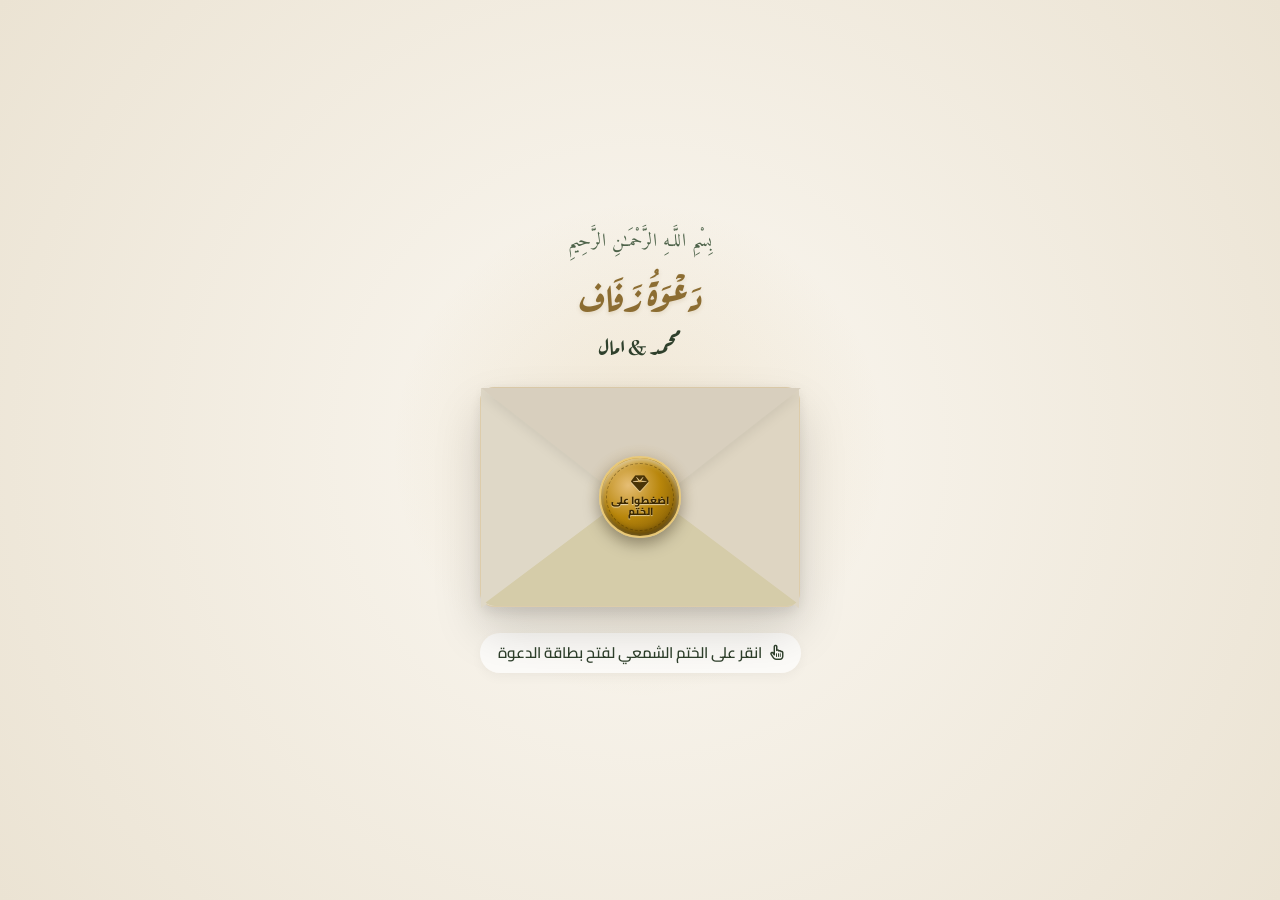
<file: index.html>
<!DOCTYPE html>
<html lang="ar" dir="rtl">
<head>
    <meta charset="UTF-8">
    <meta name="viewport" content="width=device-width, initial-scale=1.0, maximum-scale=1.0, user-scalable=no">
    <title>دعوة زفاف محمد & امال | 18 نوفمبر</title>
    
    <!-- Meta Tags for Social Sharing & WhatsApp Previews -->
    <meta name="title" content="دعوة زفاف محمد & امال 💍">
    <meta name="description" content="بفضل من الله ورعايته يسرنا دعوتكم لمشاركتنا فرحتنا في عقد قراننا وزفافنا يوم الأربعاء 18 نوفمبر بقاعات لامور (قاعة رويال) - حضوركم يسعدنا">
    
    <!-- Open Graph / WhatsApp / Facebook -->
    <meta property="og:site_name" content="دعوة زفاف محمد & امال">
    <meta property="og:type" content="website">
    <meta property="og:url" content="https://abdelrahman-amr1.github.io/MOHAMED-AMAL/">
    <meta property="og:title" content="دعوة زفاف محمد & امال 💍">
    <meta property="og:description" content="بفضل من الله ورعايته يسرنا دعوتكم لمشاركتنا فرحتنا في عقد قراننا وزفافنا يوم الأربعاء 18 نوفمبر بقاعات لامور (قاعة رويال) - حضوركم يسعدنا">
    <meta property="og:image" content="https://abdelrahman-amr1.github.io/MOHAMED-AMAL/preview.jpg">
    <meta property="og:image:secure_url" content="https://abdelrahman-amr1.github.io/MOHAMED-AMAL/preview.jpg">
    <meta property="og:image:type" content="image/jpeg">
    <meta property="og:image:width" content="1080">
    <meta property="og:image:height" content="1527">

    <!-- Twitter Card -->
    <meta name="twitter:card" content="summary_large_image">
    <meta name="twitter:url" content="https://abdelrahman-amr1.github.io/MOHAMED-AMAL/">
    <meta name="twitter:title" content="دعوة زفاف محمد & امال 💍">
    <meta name="twitter:description" content="بفضل من الله ورعايته يسرنا دعوتكم لمشاركتنا فرحتنا في عقد قراننا وزفافنا يوم الأربعاء 18 نوفمبر بقاعات لامور (قاعة رويال)">
    <meta name="twitter:image" content="https://abdelrahman-amr1.github.io/MOHAMED-AMAL/preview.jpg">

    <!-- Google Fonts -->
    <link rel="preconnect" href="https://fonts.googleapis.com">
    <link rel="preconnect" href="https://fonts.gstatic.com" crossorigin>
    <link href="https://fonts.googleapis.com/css2?family=Amiri:ital,wght@0,400;0,700;1,400&family=Aref+Ruqaa:wght@400;700&family=Cairo:wght@300;400;600;700;800&family=Playfair+Display:ital,wght@0,600;1,600&family=Reem+Kufi:wght@500;700&display=swap" rel="stylesheet">
    
    <!-- FontAwesome for Icons -->
    <link rel="stylesheet" href="https://cdnjs.cloudflare.com/ajax/libs/font-awesome/6.5.1/css/all.min.css">
    
    <!-- Main Stylesheet -->
    <link rel="stylesheet" href="style.css">
</head>
<body>

    <!-- Background Music Audio Element -->
    <audio id="bg-music" loop preload="auto">
        <source src="t.mp3" type="audio/mpeg">
    </audio>

    <!-- Canvas for Floating Flower Petals / Gold Particles -->
    <canvas id="particles-canvas"></canvas>

    <!-- ======================================================= -->
    <!-- SCREEN 1: Wax Seal Envelope Opening Screen (غلاف الظرف) -->
    <!-- ======================================================= -->
    <div id="envelope-screen" class="envelope-screen">
        <div class="envelope-ambient-glow"></div>
        
        <div class="envelope-wrapper">
            <!-- Envelope Header Info -->
            <div class="envelope-header-text">
                <span class="basmala">بِسْمِ اللَّـهِ الرَّحْمَـٰنِ الرَّحِيمِ</span>
                <h1 class="invitation-main-title">دَعْوَةُ زَفَاف</h1>
                <p class="envelope-subtitle">محمد & امال</p>
            </div>

            <!-- Realistic 3D Envelope Container -->
            <div class="envelope-3d" id="envelope-box">
                <!-- Envelope Flap Top -->
                <div class="envelope-flap top-flap"></div>
                <!-- Envelope Flap Left & Right -->
                <div class="envelope-flap left-flap"></div>
                <div class="envelope-flap right-flap"></div>
                <div class="envelope-flap bottom-flap"></div>
                
                <!-- Inner Letter Peeking Out -->
                <div class="envelope-inner-card">
                    <div class="mini-card-names">محمد & امال</div>
                </div>

                <!-- 3D Wax Seal Button -->
                <button id="wax-seal-btn" class="wax-seal-btn" aria-label="افتح الدعوة">
                    <div class="seal-glow-ring"></div>
                    <div class="seal-inner">
                        <i class="fa-solid fa-gem seal-icon"></i>
                        <span class="seal-stamp-text">اضغطوا على الختم</span>
                        <div class="seal-border-ring"></div>
                    </div>
                </button>
            </div>

            <!-- Prompt Text -->
            <p class="tap-hint">
                <i class="fa-regular fa-hand-pointer pulse-icon"></i>
                انقر على الختم الشمعي لفتح بطاقة الدعوة
            </p>
        </div>
    </div>

    <!-- ======================================================= -->
    <!-- SCREEN 2: Main Invitation Card Page (صفحة الدعوة الكاملة) -->
    <!-- ======================================================= -->
    <main id="main-invitation" class="main-invitation hidden">

        <!-- Floating Music Control Button -->
        <button id="music-toggle" class="music-toggle-btn" aria-label="التحكم في الصوت">
            <i class="fa-solid fa-compact-disc disc-spinning"></i>
            <div class="sound-wave-bars">
                <span></span><span></span><span></span><span></span>
            </div>
        </button>

        <!-- App Mobile Frame Container -->
        <div class="mobile-app-container">

            <!-- SECTION 1: Top Hero Banner with Names & Calligraphy -->
            <section class="section-card hero-card" id="home-section">
                <!-- Watercolor Floral Frame Background -->
                <div class="floral-frame-overlay">
                    <svg class="polygon-svg" viewBox="0 0 500 700" preserveAspectRatio="none">
                        <polygon points="250,15 480,180 480,520 250,685 20,520 20,180" class="poly-outer" />
                        <polygon points="250,30 465,190 465,510 250,670 35,510 35,190" class="poly-inner" />
                    </svg>
                </div>

                <div class="hero-content">
                    <div class="dua-header">
                        <span class="dua-text">بَارَكَ اللَّهُ لَكُمَا وَبَارَكَ عَلَيْكُمَا وَجَمَعَ بَيْنَكُمَا فِي خَيْرٍ</span>
                    </div>

                    <p class="invite-pre-text">بفضل من الله ورعايته يسرنا دعوتكم لمشاركتنا فرحتنا في عقد قراننا وزفافنا</p>

                    <!-- Couple Names with Calligraphy Style -->
                    <div class="couple-names-wrap">
                        <h1 class="groom-name">محمد</h1>
                        <span class="names-connector">&</span>
                        <h1 class="bride-name">امال</h1>
                    </div>

                    <div class="floral-divider">
                        <span class="divider-line"></span>
                        <i class="fa-solid fa-leaf gold-leaf"></i>
                        <span class="divider-line"></span>
                    </div>

                    <!-- Date & Venue Highlight -->
                    <div class="hero-event-summary">
                        <div class="summary-pill">
                            <i class="fa-regular fa-calendar-check"></i>
                            <span>الأربعاء ١٨ نوفمبر</span>
                        </div>
                        <div class="summary-pill">
                            <i class="fa-regular fa-clock"></i>
                            <span>الساعة ٧:٠٠ مساءً</span>
                        </div>
                        <div class="summary-pill">
                            <i class="fa-solid fa-location-dot"></i>
                            <span>قاعات لامور (قاعة رويال)</span>
                        </div>
                    </div>
                </div>
            </section>

            <!-- SECTION 2: Welcoming Message & Quranic Ayah -->
            <section class="section-card quran-card">
                <div class="card-inner-box">
                    <div class="quran-symbol">
                        <i class="fa-solid fa-hands-praying"></i>
                    </div>
                    <p class="quran-ayah">
                        « وَمِنْ آيَاتِهِ أَنْ خَلَقَ لَكُم مِّنْ أَنفُسِكُمْ أَزْوَاجًا لِّتَسْكُنُوا إِلَيْهَا وَجَعَلَ بَيْنَكُم مَّوَدَّةً وَرَحْمَةً ۚ إِنَّ فِي ذَٰلِكَ لَآيَاتٍ لِّقَوْمٍ يَتَفَكَّرُونَ »
                    </p>
                    <div class="heart-separator">
                        <span class="line"></span>
                        <i class="fa-solid fa-heart"></i>
                        <span class="line"></span>
                    </div>
                    <p class="welcome-personal-text">
                        لأنكم من أغلى الناس على قلوبنا، يسعدنا أن تشاركونا أجمل يوم في حياتنا، نتمنى من أعماق قلوبنا أن تشرفونا بحضوركم لتكتمل فرحتنا بوجودكم بيننا. 🤍
                    </p>
                </div>
            </section>

            <!-- SECTION 3: Calendar & Save The Date -->
            <section class="section-card calendar-card" id="date-section">
                <h3 class="card-title">
                    <i class="fa-regular fa-calendar-days"></i>
                    موعد الحفل
                </h3>

                <div class="calendar-sheet">
                    <div class="cal-header">
                        <span class="cal-day-name">الأربعاء</span>
                        <span class="cal-month-year">نوفمبر ٢٠٢٦</span>
                    </div>
                    <div class="cal-body">
                        <span class="cal-big-day">18</span>
                        <span class="cal-time-tag">
                            <i class="fa-regular fa-clock"></i>
                            الساعة 07:00 مساءً
                        </span>
                    </div>
                </div>

                <!-- Save to Calendar Button -->
                <div class="save-date-actions">
                    <button id="add-to-calendar-btn" class="btn-gold-action">
                        <i class="fa-solid fa-calendar-plus"></i>
                        <span>حفظ التاريخ في تقويمك</span>
                    </button>
                </div>
            </section>

            <!-- SECTION 4: Live Countdown Timer -->
            <section class="section-card countdown-card">
                <h3 class="card-title">
                    <i class="fa-solid fa-hourglass-half"></i>
                    العد التنازلي للزفاف
                </h3>
                <p class="countdown-sub">بانتظار أحلى اللحظات معكم</p>

                <div id="countdown-timer" class="countdown-grid">
                    <div class="time-box">
                        <span class="time-num" id="days">00</span>
                        <span class="time-lbl">أيام</span>
                    </div>
                    <div class="time-box">
                        <span class="time-num" id="hours">00</span>
                        <span class="time-lbl">ساعات</span>
                    </div>
                    <div class="time-box">
                        <span class="time-num" id="minutes">00</span>
                        <span class="time-lbl">دقائق</span>
                    </div>
                    <div class="time-box">
                        <span class="time-num" id="seconds">00</span>
                        <span class="time-lbl">ثواني</span>
                    </div>
                </div>
            </section>

            <!-- SECTION 5: Program / Timeline (تفاصيل الاحتفال) -->
            <section class="section-card timeline-card" id="program-section">
                <h3 class="card-title">
                    <i class="fa-solid fa-sparkles"></i>
                    برنامج الحفل
                </h3>
                <p class="timeline-sub">تفاصيل أوقات الاحتفال السعيد</p>

                <div class="timeline-container">
                    <div class="timeline-item">
                        <div class="timeline-time">07:00 م</div>
                        <div class="timeline-dot"><i class="fa-solid fa-door-open"></i></div>
                        <div class="timeline-content">
                            <h4>استقبال الضيوف الكرام</h4>
                            <p>أهلاً بكم بكل حب وترحاب</p>
                        </div>
                    </div>

                    <div class="timeline-item">
                        <div class="timeline-time">08:00 م</div>
                        <div class="timeline-dot"><i class="fa-solid fa-rings-wedding"></i></div>
                        <div class="timeline-content">
                            <h4>مراسم عقد القران والزفاف</h4>
                            <p>بداية أجمل رحلة عمر مباركة</p>
                        </div>
                    </div>

                    <div class="timeline-item">
                        <div class="timeline-time">09:00 م</div>
                        <div class="timeline-dot"><i class="fa-solid fa-cake-candles"></i></div>
                        <div class="timeline-content">
                            <h4>تقطيع كعكة الزفاف</h4>
                            <p>لحظات البهجة والسعادة معاً</p>
                        </div>
                    </div>

                    <div class="timeline-item">
                        <div class="timeline-time">09:30 م</div>
                        <div class="timeline-dot"><i class="fa-solid fa-utensils"></i></div>
                        <div class="timeline-content">
                            <h4>بوفيه العشاء الفاخر</h4>
                            <p>نتمنى لكم شهية طيبة وأوقاتاً ممتعة</p>
                        </div>
                    </div>

                    <div class="timeline-item">
                        <div class="timeline-time">10:00 م</div>
                        <div class="timeline-dot"><i class="fa-solid fa-camera"></i></div>
                        <div class="timeline-content">
                            <h4>التقاط الصور التذكارية</h4>
                            <p>تخليد أجمل الذكريات مع العروسين</p>
                        </div>
                    </div>
                </div>
            </section>

            <!-- SECTION 6: Photo Gallery / Moments (معرض الصور) -->
            <section class="section-card gallery-card">
                <h3 class="card-title">
                    <i class="fa-regular fa-images"></i>
                    لحظاتنا الجميلة
                </h3>

                <div class="gallery-slider">
                    <div class="gallery-slides" id="gallery-track">
                        <!-- Slide 1 -->
                        <div class="slide active">
                            <div class="polaroid-frame">
                                <img src="https://images.unsplash.com/photo-1519741497674-611481863552?q=80&w=800&auto=format&fit=crop" alt="لحظات الزفاف 1" loading="lazy">
                                <div class="polaroid-caption">معاً نبدأ أجمل حكاية ✨</div>
                            </div>
                        </div>
                        <!-- Slide 2 -->
                        <div class="slide">
                            <div class="polaroid-frame">
                                <img src="https://images.unsplash.com/photo-1511285560929-80b456fea0bc?q=80&w=800&auto=format&fit=crop" alt="لحظات الزفاف 2" loading="lazy">
                                <div class="polaroid-caption">فرحتنا بوجودكم تكتمل 🤍</div>
                            </div>
                        </div>
                        <!-- Slide 3 -->
                        <div class="slide">
                            <div class="polaroid-frame">
                                <img src="https://images.unsplash.com/photo-1583939003579-730e3918a45a?q=80&w=800&auto=format&fit=crop" alt="لحظات الزفاف 3" loading="lazy">
                                <div class="polaroid-caption">كل الحب والسعادة 💍</div>
                            </div>
                        </div>
                    </div>

                    <!-- Gallery Navigation Controls -->
                    <div class="slider-controls">
                        <button id="prev-slide" class="slider-arrow" aria-label="الصورة السابقة">
                            <i class="fa-solid fa-chevron-right"></i>
                        </button>
                        <div class="slider-dots" id="slider-dots">
                            <span class="dot active"></span>
                            <span class="dot"></span>
                            <span class="dot"></span>
                        </div>
                        <button id="next-slide" class="slider-arrow" aria-label="الصورة التالية">
                            <i class="fa-solid fa-chevron-left"></i>
                        </button>
                    </div>
                </div>
            </section>

            <!-- SECTION 7: Venue & Location Map (مكان الحفل) -->
            <section class="section-card location-card" id="location-section">
                <h3 class="card-title">
                    <i class="fa-solid fa-map-pin"></i>
                    مكان الاستقبال والوصول
                </h3>
                <h4 class="venue-name">قاعات لامور - قاعة رويال</h4>
                <p class="venue-note">يسعدنا ويشرفنا حضوركم، ولتسهيل وصولكم يمكنكم فتح الخريطة بالأسفل</p>

                <!-- Location Action Buttons -->
                <div class="location-btn-group">
                    <a href="https://www.google.com/maps/place/Lamour/@29.9919357,31.1282839,17z/data=!3m1!4b1!4m6!3m5!1s0x1458459c0ab8229f:0xab74f2b9de6db025!8m2!3d29.9919311!4d31.1308588!16s%2Fg%2F11cmbkqq92" target="_blank" rel="noopener noreferrer" class="btn-location-primary" id="open-maps-link">
                        <i class="fa-brands fa-google"></i>
                        <span>فتح في خرائط Google</span>
                    </a>
                    <button id="copy-address-btn" class="btn-location-secondary">
                        <i class="fa-regular fa-copy"></i>
                        <span>نسخ رابط الموقع</span>
                    </button>
                </div>

                <!-- Styled Map Embed Container -->
                <div class="map-embed-wrapper">
                    <iframe 
                        title="موقع قاعات لامور"
                        src="https://maps.google.com/maps?q=29.9919311,31.1308588&z=17&output=embed" 
                        width="100%" 
                        height="260" 
                        style="border:0;" 
                        allowfullscreen="" 
                        loading="lazy">
                    </iframe>
                </div>
            </section>

            <!-- SECTION 8: RSVP Form Linked to Google Sheets (تأكيد الحضور) -->
            <section class="section-card rsvp-card" id="rsvp-section">
                <div class="rsvp-header">
                    <div class="rsvp-badge">
                        <i class="fa-solid fa-envelope-circle-check"></i>
                    </div>
                    <h3 class="card-title">تأكيد الحضور</h3>
                    <p class="rsvp-desc">رجاءً تأكيد حضوركم الكريم لمساعدتنا في ترتيب استقبالكم على أكمل وجه</p>
                </div>

                <form id="rsvp-form" class="rsvp-form-container">
                    <!-- Guest Name -->
                    <div class="form-group">
                        <label for="guest-name">الاسم الكريم <span class="required">*</span></label>
                        <div class="input-icon-wrap">
                            <i class="fa-regular fa-user"></i>
                            <input type="text" id="guest-name" name="name" placeholder="اكتب اسمك الكريم هنا" required>
                        </div>
                    </div>

                    <!-- Attendance Options -->
                    <div class="form-group">
                        <label>هل ستشرفنا بالحضور؟ <span class="required">*</span></label>
                        <div class="attendance-radio-group">
                            <label class="radio-pill active" id="pill-attending">
                                <input type="radio" name="status" value="حاضر" checked>
                                <i class="fa-solid fa-circle-check"></i>
                                <span>يشرفني الحضور 🤍</span>
                            </label>
                            <label class="radio-pill" id="pill-declined">
                                <input type="radio" name="status" value="معتذر">
                                <i class="fa-solid fa-circle-xmark"></i>
                                <span>أعتذر بكل ود ✨</span>
                            </label>
                        </div>
                    </div>

                    <!-- Number of Companions -->
                    <div class="form-group" id="guests-count-group">
                        <label for="guests-count">عدد الأفراد (معك)</label>
                        <div class="input-icon-wrap">
                            <i class="fa-solid fa-users"></i>
                            <select id="guests-count" name="guests">
                                <option value="1">شخص واحد (أنا فقط)</option>
                                <option value="2">شخصين (٢)</option>
                                <option value="3">٣ أشخاص</option>
                                <option value="4">٤ أشخاص أو عائلة</option>
                            </select>
                        </div>
                    </div>

                    <!-- Congratulations Message -->
                    <div class="form-group">
                        <label for="guest-message">كلمة أو تهنئة للعروسين (اختياري)</label>
                        <div class="input-icon-wrap textarea-wrap">
                            <i class="fa-regular fa-comment-dots"></i>
                            <textarea id="guest-message" name="message" rows="3" placeholder="مبارك للعروسين، بارك الله لكما وعليكما..."></textarea>
                        </div>
                    </div>

                    <!-- Submit Button -->
                    <button type="submit" id="rsvp-submit-btn" class="btn-submit-rsvp">
                        <span class="btn-text">تأكيد الإرسال</span>
                        <i class="fa-solid fa-paper-plane btn-icon"></i>
                        <div class="spinner hidden"></div>
                    </button>
                </form>

                <!-- Success Message Box -->
                <div id="rsvp-success-box" class="rsvp-success-box hidden">
                    <div class="success-icon"><i class="fa-solid fa-circle-check"></i></div>
                    <h4>تم تسجيل حضورك بنجاح!</h4>
                    <p id="success-guest-name">شكراً جزيلاً لك، نتطلع لرؤيتكم ومشاركتكم الفرحة 🤍</p>
                    
                    <a id="whatsapp-confirm-link" href="#" target="_blank" class="btn-whatsapp-rsvp">
                        <i class="fa-brands fa-whatsapp"></i>
                        <span>مشاركة التهنئة أيضاً عبر واتساب</span>
                    </a>
                </div>
            </section>

            <!-- SECTION 9: Guestbook & Live Wishes (سجل التهاني) -->
            <section class="section-card guestbook-card">
                <h3 class="card-title">
                    <i class="fa-solid fa-comments"></i>
                    سجل التهاني والمباركات
                </h3>
                <p class="guestbook-sub">رسائل المحبة من الأهل والأصدقاء</p>

                <div id="wishes-list" class="wishes-list">
                    <!-- Default sample wishes -->
                    <div class="wish-item">
                        <div class="wish-author"><i class="fa-solid fa-heart"></i> عائلة العروسين</div>
                        <p class="wish-text">ألف مبروك لأجمل عروسين، بارك الله لكما وبارك عليكما وجمع بينكما في خير وسعادة دائمة يارب.</p>
                        <span class="wish-time">رسالة ترحيبية</span>
                    </div>
                </div>
            </section>

            <!-- Footer -->
            <footer class="app-footer">
                <div class="footer-names">محمد & امال</div>
                <p class="footer-quote">بكم تكتمل فرحتنا ونسعد بحضوركم</p>
                <div class="footer-bottom-line">
                    <span>حفل زفاف مبارك © ٢٠٢٦</span>
                </div>
            </footer>

        </div>

        <!-- ======================================================= -->
        <!-- BOTTOM FLOATING NAVIGATION BAR (شريط التنقل السفلي السريع) -->
        <!-- ======================================================= -->
        <nav class="bottom-nav-bar" aria-label="التنقل السريع">
            <a href="#home-section" class="nav-tab active" data-target="home-section">
                <i class="fa-solid fa-house"></i>
                <span>الرئيسية</span>
            </a>
            <a href="#program-section" class="nav-tab" data-target="program-section">
                <i class="fa-solid fa-clock"></i>
                <span>البرنامج</span>
            </a>
            <a href="#location-section" class="nav-tab" data-target="location-section">
                <i class="fa-solid fa-location-dot"></i>
                <span>الموقع</span>
            </a>
            <a href="#rsvp-section" class="nav-tab" data-target="rsvp-section">
                <i class="fa-solid fa-envelope-open-text"></i>
                <span>تأكيد الحضور</span>
            </a>
            <button id="bottom-audio-btn" class="nav-tab audio-tab" aria-label="كتم أو تشغيل الصوت">
                <i class="fa-solid fa-volume-high"></i>
                <span>الصوت</span>
            </button>
        </nav>

    </main>

    <!-- Custom Toast Message -->
    <div id="toast" class="toast-popup hidden"></div>

    <!-- Scripts -->
    <script src="script.js"></script>
</body>
</html>
</file>
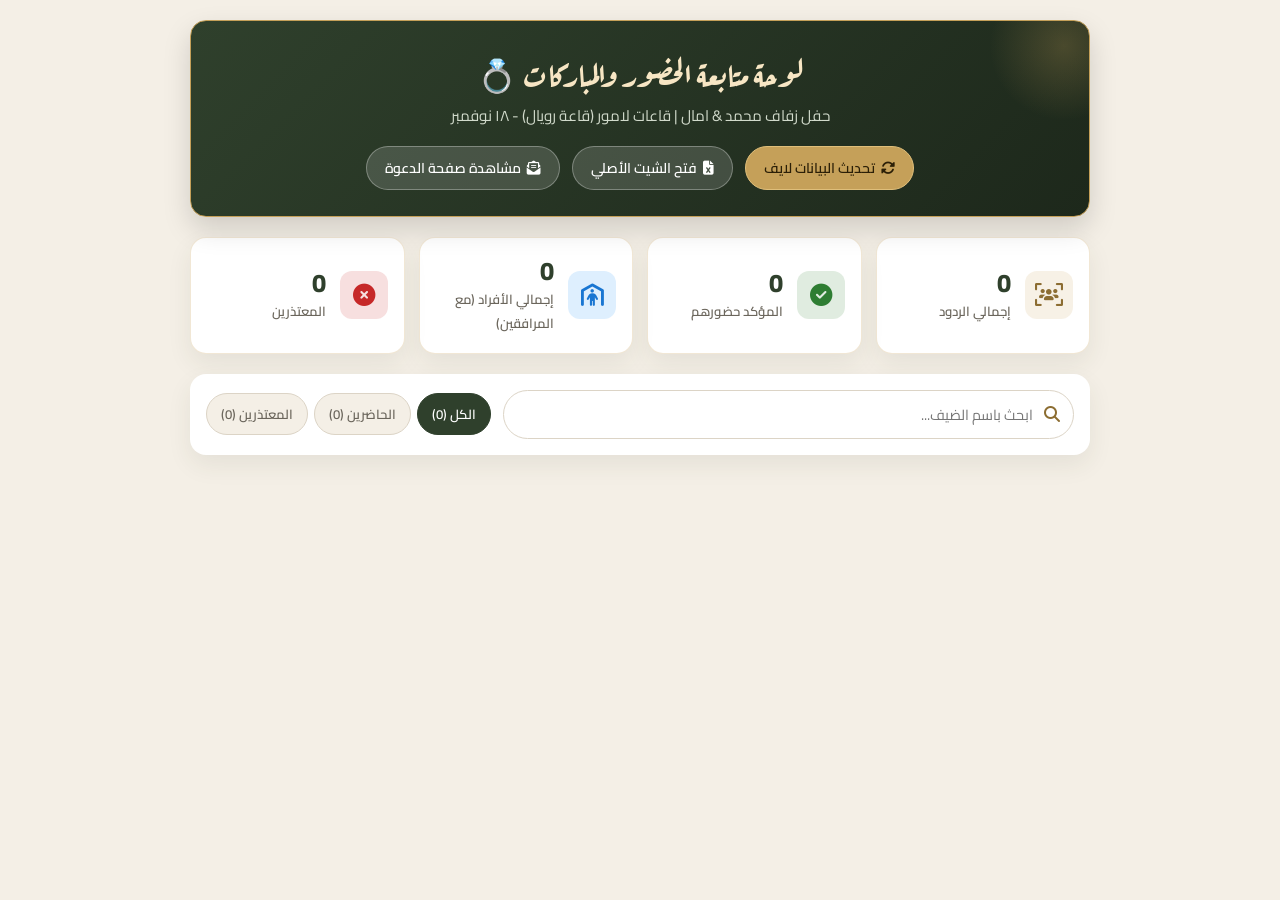
<file: admin.html>
<!DOCTYPE html>
<html lang="ar" dir="rtl">
<head>
    <meta charset="UTF-8">
    <meta name="viewport" content="width=device-width, initial-scale=1.0">
    <title>لوحة متابعة الحضور | عريسنا محمد 💍</title>
    
    <!-- Google Fonts -->
    <link rel="preconnect" href="https://fonts.googleapis.com">
    <link rel="preconnect" href="https://fonts.gstatic.com" crossorigin>
    <link href="https://fonts.googleapis.com/css2?family=Amiri:wght@400;700&family=Aref+Ruqaa:wght@400;700&family=Cairo:wght@300;400;600;700;800&family=Playfair+Display:ital,wght@0,600;1,600&display=swap" rel="stylesheet">
    
    <!-- FontAwesome for Icons -->
    <link rel="stylesheet" href="https://cdnjs.cloudflare.com/ajax/libs/font-awesome/6.5.1/css/all.min.css">
    
    <style>
        :root {
            --color-bg-page: #f4efe6;
            --color-bg-card: #ffffff;
            --gold-primary: #c5a059;
            --gold-dark: #8c6d32;
            --olive-dark: #2f402c;
            --olive-medium: #4e634a;
            --olive-light: #7b9476;
            --text-main: #2b2823;
            --text-muted: #6b665c;
            --success-color: #2e7d32;
            --danger-color: #c62828;
            --radius-card: 16px;
            --shadow-card: 0 10px 24px rgba(47, 64, 44, 0.08);
            --transition: all 0.3s ease;
        }

        * {
            margin: 0;
            padding: 0;
            box-sizing: border-box;
            -webkit-tap-highlight-color: transparent;
        }

        body {
            background-color: var(--color-bg-page);
            font-family: 'Cairo', sans-serif;
            color: var(--text-main);
            direction: rtl;
            text-align: right;
            min-height: 100vh;
            padding: 20px 14px 60px;
        }

        .dashboard-container {
            max-width: 900px;
            margin: 0 auto;
            display: flex;
            flex-direction: column;
            gap: 20px;
        }

        /* Header */
        .dash-header {
            background: linear-gradient(135deg, var(--olive-dark), #1d281b);
            color: #ffffff;
            border-radius: var(--radius-card);
            padding: 26px 20px;
            text-align: center;
            box-shadow: 0 12px 28px rgba(0, 0, 0, 0.15);
            position: relative;
            overflow: hidden;
            border: 1px solid var(--gold-primary);
        }

        .dash-header::before {
            content: '';
            position: absolute;
            top: -50px;
            right: -50px;
            width: 150px;
            height: 150px;
            border-radius: 50%;
            background: radial-gradient(circle, rgba(197, 160, 89, 0.25) 0%, transparent 70%);
        }

        .dash-header h1 {
            font-family: 'Aref Ruqaa', serif;
            font-size: 2rem;
            color: #f7e6c4;
            margin-bottom: 4px;
        }

        .dash-header p {
            font-size: 0.95rem;
            color: #d1dacb;
        }

        .header-actions {
            margin-top: 16px;
            display: flex;
            justify-content: center;
            gap: 12px;
            flex-wrap: wrap;
        }

        .btn-action {
            background: rgba(255, 255, 255, 0.15);
            color: #ffffff;
            border: 1px solid rgba(255, 255, 255, 0.3);
            border-radius: 50px;
            padding: 8px 18px;
            font-family: 'Cairo', sans-serif;
            font-size: 0.88rem;
            font-weight: 600;
            cursor: pointer;
            text-decoration: none;
            display: inline-flex;
            align-items: center;
            gap: 6px;
            transition: var(--transition);
        }

        .btn-action:hover {
            background: rgba(255, 255, 255, 0.25);
            transform: translateY(-2px);
        }

        .btn-refresh {
            background: var(--gold-primary);
            color: #2b1f07;
            border-color: #dfbe7a;
        }

        .btn-refresh:hover {
            background: #dfbe7a;
        }

        /* Stats Grid */
        .stats-grid {
            display: grid;
            grid-template-columns: repeat(auto-fit, minmax(170px, 1fr));
            gap: 14px;
        }

        .stat-card {
            background: var(--color-bg-card);
            border-radius: var(--radius-card);
            padding: 18px 16px;
            box-shadow: var(--shadow-card);
            border: 1px solid rgba(197, 160, 89, 0.25);
            display: flex;
            align-items: center;
            gap: 14px;
            transition: var(--transition);
        }

        .stat-card:hover {
            transform: translateY(-3px);
            box-shadow: 0 14px 28px rgba(47, 64, 44, 0.12);
        }

        .stat-icon {
            width: 48px;
            height: 48px;
            border-radius: 12px;
            display: flex;
            align-items: center;
            justify-content: center;
            font-size: 1.4rem;
            flex-shrink: 0;
        }

        .stat-icon.total { background: rgba(197, 160, 89, 0.15); color: var(--gold-dark); }
        .stat-icon.attending { background: rgba(46, 125, 50, 0.15); color: var(--success-color); }
        .stat-icon.guests { background: rgba(33, 150, 243, 0.15); color: #1976d2; }
        .stat-icon.declined { background: rgba(198, 40, 40, 0.15); color: var(--danger-color); }

        .stat-info .stat-value {
            font-size: 1.6rem;
            font-weight: 800;
            color: var(--olive-dark);
            line-height: 1.2;
        }

        .stat-info .stat-label {
            font-size: 0.82rem;
            color: var(--text-muted);
            font-weight: 600;
        }

        /* Search & Filter Bar */
        .controls-card {
            background: var(--color-bg-card);
            border-radius: var(--radius-card);
            padding: 16px;
            box-shadow: var(--shadow-card);
            display: flex;
            gap: 12px;
            flex-wrap: wrap;
            align-items: center;
            justify-content: space-between;
        }

        .search-wrap {
            position: relative;
            flex: 1;
            min-width: 220px;
        }

        .search-wrap i {
            position: absolute;
            right: 14px;
            top: 50%;
            transform: translateY(-50%);
            color: var(--gold-dark);
        }

        .search-wrap input {
            width: 100%;
            padding: 10px 40px 10px 14px;
            border-radius: 50px;
            border: 1.5px solid #dcd4c6;
            font-family: 'Cairo', sans-serif;
            font-size: 0.9rem;
            outline: none;
            transition: var(--transition);
        }

        .search-wrap input:focus {
            border-color: var(--gold-primary);
            box-shadow: 0 0 0 3px rgba(197, 160, 89, 0.2);
        }

        .filter-buttons {
            display: flex;
            gap: 6px;
        }

        .btn-filter {
            background: #f4efe6;
            border: 1px solid #dcd4c6;
            border-radius: 50px;
            padding: 8px 14px;
            font-family: 'Cairo', sans-serif;
            font-size: 0.82rem;
            font-weight: 600;
            color: var(--text-muted);
            cursor: pointer;
            transition: var(--transition);
        }

        .btn-filter.active {
            background: var(--olive-dark);
            color: #ffffff;
            border-color: var(--olive-dark);
        }

        /* Guest Cards / List */
        .guests-container {
            display: flex;
            flex-direction: column;
            gap: 12px;
        }

        .guest-row-card {
            background: var(--color-bg-card);
            border-radius: var(--radius-card);
            padding: 18px;
            box-shadow: var(--shadow-card);
            border: 1px solid rgba(197, 160, 89, 0.2);
            display: flex;
            flex-direction: column;
            gap: 10px;
            transition: var(--transition);
            animation: fadeIn 0.3s ease;
        }

        .guest-row-card:hover {
            border-color: var(--gold-primary);
        }

        .guest-main-row {
            display: flex;
            justify-content: space-between;
            align-items: center;
            flex-wrap: wrap;
            gap: 10px;
        }

        .guest-name-box {
            display: flex;
            align-items: center;
            gap: 10px;
        }

        .guest-avatar {
            width: 42px;
            height: 42px;
            border-radius: 50%;
            background: rgba(197, 160, 89, 0.2);
            color: var(--gold-dark);
            display: flex;
            align-items: center;
            justify-content: center;
            font-weight: 700;
            font-size: 1.1rem;
        }

        .guest-fullname {
            font-size: 1.05rem;
            font-weight: 700;
            color: var(--olive-dark);
        }

        .guest-timestamp {
            font-size: 0.75rem;
            color: #999;
        }

        .guest-badges {
            display: flex;
            align-items: center;
            gap: 8px;
        }

        .badge-status {
            padding: 4px 12px;
            border-radius: 50px;
            font-size: 0.8rem;
            font-weight: 700;
            display: inline-flex;
            align-items: center;
            gap: 5px;
        }

        .badge-status.attending {
            background: rgba(46, 125, 50, 0.12);
            color: var(--success-color);
            border: 1px solid rgba(46, 125, 50, 0.3);
        }

        .badge-status.declined {
            background: rgba(198, 40, 40, 0.12);
            color: var(--danger-color);
            border: 1px solid rgba(198, 40, 40, 0.3);
        }

        .badge-count {
            background: #f4efe6;
            color: var(--olive-dark);
            padding: 4px 10px;
            border-radius: 50px;
            font-size: 0.8rem;
            font-weight: 700;
            border: 1px solid #dcd4c6;
        }

        .guest-message-box {
            background: #faf7f2;
            padding: 10px 14px;
            border-radius: 10px;
            font-size: 0.9rem;
            color: var(--text-main);
            border-right: 3px solid var(--gold-primary);
            line-height: 1.5;
        }

        /* Empty & Loading states */
        .state-box {
            background: var(--color-bg-card);
            border-radius: var(--radius-card);
            padding: 40px 20px;
            text-align: center;
            box-shadow: var(--shadow-card);
            color: var(--text-muted);
        }

        .state-box i {
            font-size: 2.5rem;
            color: var(--gold-primary);
            margin-bottom: 12px;
        }

        .spinner {
            width: 32px;
            height: 32px;
            border: 3px solid rgba(197, 160, 89, 0.3);
            border-top-color: var(--gold-primary);
            border-radius: 50%;
            animation: spin 0.8s linear infinite;
            margin: 0 auto 12px;
        }

        @keyframes spin {
            100% { transform: rotate(360deg); }
        }

        @keyframes fadeIn {
            from { opacity: 0; transform: translateY(8px); }
            to { opacity: 1; transform: translateY(0); }
        }

        .hidden { display: none !important; }
    </style>
</head>
<body>

    <div class="dashboard-container">
        
        <!-- Header -->
        <header class="dash-header">
            <h1>لوحة متابعة الحضور والمباركات 💍</h1>
            <p>حفل زفاف محمد & امال | قاعات لامور (قاعة رويال) - ١٨ نوفمبر</p>
            
            <div class="header-actions">
                <button id="refresh-btn" class="btn-action btn-refresh">
                    <i class="fa-solid fa-rotate"></i>
                    <span>تحديث البيانات لايف</span>
                </button>
                <a href="https://docs.google.com/spreadsheets/d/1Odd3lXCRxP68fx7HcmizMSfESW8-cyYpX-2ct3IxyYY/edit" target="_blank" class="btn-action">
                    <i class="fa-solid fa-file-excel"></i>
                    <span>فتح الشيت الأصلي</span>
                </a>
                <a href="index.html" target="_blank" class="btn-action">
                    <i class="fa-solid fa-envelope-open-text"></i>
                    <span>مشاهدة صفحة الدعوة</span>
                </a>
            </div>
        </header>

        <!-- Stats Grid -->
        <section class="stats-grid">
            <div class="stat-card">
                <div class="stat-icon total"><i class="fa-solid fa-users-viewfinder"></i></div>
                <div class="stat-info">
                    <div class="stat-value" id="stat-total">0</div>
                    <div class="stat-label">إجمالي الردود</div>
                </div>
            </div>

            <div class="stat-card">
                <div class="stat-icon attending"><i class="fa-solid fa-circle-check"></i></div>
                <div class="stat-info">
                    <div class="stat-value" id="stat-attending">0</div>
                    <div class="stat-label">المؤكد حضورهم</div>
                </div>
            </div>

            <div class="stat-card">
                <div class="stat-icon guests"><i class="fa-solid fa-person-shelter"></i></div>
                <div class="stat-info">
                    <div class="stat-value" id="stat-headcount">0</div>
                    <div class="stat-label">إجمالي الأفراد (مع المرافقين)</div>
                </div>
            </div>

            <div class="stat-card">
                <div class="stat-icon declined"><i class="fa-solid fa-circle-xmark"></i></div>
                <div class="stat-info">
                    <div class="stat-value" id="stat-declined">0</div>
                    <div class="stat-label">المعتذرين</div>
                </div>
            </div>
        </section>

        <!-- Search and Filter Bar -->
        <section class="controls-card">
            <div class="search-wrap">
                <i class="fa-solid fa-magnifying-glass"></i>
                <input type="text" id="search-input" placeholder="ابحث باسم الضيف...">
            </div>

            <div class="filter-buttons">
                <button class="btn-filter active" data-filter="all">الكل (<span id="count-all">0</span>)</button>
                <button class="btn-filter" data-filter="attending">الحاضرين (<span id="count-attending">0</span>)</button>
                <button class="btn-filter" data-filter="declined">المعتذرين (<span id="count-declined">0</span>)</button>
            </div>
        </section>

        <!-- Loading State -->
        <div id="loading-state" class="state-box">
            <div class="spinner"></div>
            <p>جاري جلب أحدث بيانات الحضور من الشيت...</p>
        </div>

        <!-- Empty State -->
        <div id="empty-state" class="state-box hidden">
            <i class="fa-regular fa-folder-open"></i>
            <p>لا توجد بيانات مطابقة للبحث أو التصفية</p>
        </div>

        <!-- Guests List Container -->
        <main id="guests-list" class="guests-container hidden"></main>

    </div>

    <script>
        const SHEET_CSV_URL = "https://docs.google.com/spreadsheets/d/1Odd3lXCRxP68fx7HcmizMSfESW8-cyYpX-2ct3IxyYY/gviz/tq?tqx=out:csv";

        let allGuests = [];
        let currentFilter = "all";

        document.addEventListener("DOMContentLoaded", () => {
            fetchSheetData();

            document.getElementById("refresh-btn").addEventListener("click", () => {
                fetchSheetData();
            });

            document.getElementById("search-input").addEventListener("input", () => {
                renderGuests();
            });

            document.querySelectorAll(".btn-filter").forEach(btn => {
                btn.addEventListener("click", () => {
                    document.querySelectorAll(".btn-filter").forEach(b => b.classList.remove("active"));
                    btn.classList.add("active");
                    currentFilter = btn.getAttribute("data-filter");
                    renderGuests();
                });
            });
        });

        async function fetchSheetData() {
            showLoading(true);
            try {
                // إضافة timestamp لتفادي الكاش
                const url = `${SHEET_CSV_URL}&_nocache=${new Date().getTime()}`;
                const response = await fetch(url);
                const csvText = await response.text();
                
                parseCSV(csvText);
                updateStats();
                renderGuests();
            } catch (err) {
                console.error("Error fetching sheet data:", err);
                alert("حدث خطأ أثناء تحميل البيانات من الشيت، يرجى المحاولة مرة أخرى.");
            } finally {
                showLoading(false);
            }
        }

        // تحويل CSV إلى مصفوفة كائنات
        function parseCSV(csv) {
            allGuests = [];
            const lines = csv.split("\n");
            
            // البدء من السطر الثاني لتخطي العناوين
            for (let i = 1; i < lines.length; i++) {
                const line = lines[i].trim();
                if (!line) continue;
                
                // تقسيم الخلايا مع مراعاة علامات التنصيص
                const cols = [];
                let inQuotes = false;
                let current = '';
                
                for (let char of line) {
                    if (char === '"') {
                        inQuotes = !inQuotes;
                    } else if (char === ',' && !inQuotes) {
                        cols.push(current.trim());
                        current = '';
                    } else {
                        current += char;
                    }
                }
                cols.push(current.trim());

                if (cols.length >= 2) {
                    const timestamp = cols[0] || '';
                    const name = cols[1] || 'ضيف';
                    const status = cols[2] || 'حاضر';
                    const guests = parseInt(cols[3], 10) || (status.includes('حاضر') ? 1 : 0);
                    const message = cols[4] || '';

                    allGuests.push({
                        timestamp,
                        name,
                        status,
                        isAttending: status.includes('حاضر'),
                        guests,
                        message
                    });
                }
            }

            // ترتيب الأحدث أولاً
            allGuests.reverse();
        }

        function updateStats() {
            const total = allGuests.length;
            const attendingList = allGuests.filter(g => g.isAttending);
            const declinedList = allGuests.filter(g => !g.isAttending);
            
            const totalHeadcount = attendingList.reduce((sum, g) => sum + (g.guests > 0 ? g.guests : 1), 0);

            document.getElementById("stat-total").textContent = total;
            document.getElementById("stat-attending").textContent = attendingList.length;
            document.getElementById("stat-headcount").textContent = totalHeadcount;
            document.getElementById("stat-declined").textContent = declinedList.length;

            document.getElementById("count-all").textContent = total;
            document.getElementById("count-attending").textContent = attendingList.length;
            document.getElementById("count-declined").textContent = declinedList.length;
        }

        function renderGuests() {
            const container = document.getElementById("guests-list");
            const emptyState = document.getElementById("empty-state");
            const searchTerm = document.getElementById("search-input").value.trim().toLowerCase();

            let filtered = allGuests.filter(g => {
                // فلتر الحالة
                if (currentFilter === "attending" && !g.isAttending) return false;
                if (currentFilter === "declined" && g.isAttending) return false;
                
                // فلتر البحث
                if (searchTerm && !g.name.toLowerCase().includes(searchTerm)) return false;
                return true;
            });

            container.innerHTML = "";

            if (filtered.length === 0) {
                container.classList.add("hidden");
                emptyState.classList.remove("hidden");
                return;
            }

            emptyState.classList.add("hidden");
            container.classList.remove("hidden");

            filtered.forEach(guest => {
                const card = document.createElement("div");
                card.className = "guest-row-card";

                const firstLetter = guest.name.charAt(0);
                const statusBadge = guest.isAttending
                    ? `<span class="badge-status attending"><i class="fa-solid fa-check"></i> حاضر</span>`
                    : `<span class="badge-status declined"><i class="fa-solid fa-xmark"></i> معتذر</span>`;

                const countBadge = guest.isAttending
                    ? `<span class="badge-count"><i class="fa-solid fa-users"></i> ${guest.guests} أفراد</span>`
                    : '';

                const messageHtml = guest.message
                    ? `<div class="guest-message-box">"${escapeHtml(guest.message)}"</div>`
                    : '';

                card.innerHTML = `
                    <div class="guest-main-row">
                        <div class="guest-name-box">
                            <div class="guest-avatar">${firstLetter}</div>
                            <div>
                                <div class="guest-fullname">${escapeHtml(guest.name)}</div>
                                <div class="guest-timestamp"><i class="fa-regular fa-clock"></i> ${escapeHtml(guest.timestamp)}</div>
                            </div>
                        </div>
                        <div class="guest-badges">
                            ${statusBadge}
                            ${countBadge}
                        </div>
                    </div>
                    ${messageHtml}
                `;

                container.appendChild(card);
            });
        }

        function showLoading(isLoading) {
            const loader = document.getElementById("loading-state");
            const container = document.getElementById("guests-list");
            const emptyState = document.getElementById("empty-state");

            if (isLoading) {
                loader.classList.remove("hidden");
                container.classList.add("hidden");
                emptyState.classList.add("hidden");
            } else {
                loader.classList.add("hidden");
            }
        }

        function escapeHtml(str) {
            if (!str) return '';
            const div = document.createElement("div");
            div.innerText = str;
            return div.innerHTML;
        }
    </script>
</body>
</html>
</file>
<file: style.css>
/* ===================================================================
   WEDDING INVITATION - MOHAMED & AMAL
   Luxury Botanical Watercolor & Gold Theme
   =================================================================== */

:root {
    /* Color Palette */
    --color-bg-page: #f2eee6;
    --color-bg-card: #fdfbf7;
    --color-bg-card-alt: #f6f2ea;
    --color-envelope: #e9e3d5;
    --color-envelope-dark: #d8cfbe;
    
    --gold-primary: #c5a059;
    --gold-bright: #dfbe7a;
    --gold-dark: #8c6d32;
    --gold-shadow: rgba(197, 160, 89, 0.35);
    --gold-gradient: linear-gradient(135deg, #d4af37 0%, #f6e5b8 50%, #aa7c11 100%);
    
    --olive-dark: #2f402c;
    --olive-medium: #4e634a;
    --olive-light: #7b9476;
    --olive-soft: rgba(78, 99, 74, 0.08);

    --wax-red-gold: #b33939;
    --wax-gold-gradient: radial-gradient(circle at 35% 35%, #e6be75 0%, #b8860b 45%, #664604 100%);
    
    --text-main: #2b2823;
    --text-muted: #5e5950;
    --text-gold: #8c6d32;
    --white: #ffffff;
    
    /* Typography */
    --font-quran: 'Amiri', serif;
    --font-heading: 'Aref Ruqaa', 'Amiri', serif;
    --font-names: 'Aref Ruqaa', 'Amiri', serif;
    --font-body: 'Cairo', sans-serif;
    --font-accent: 'Playfair Display', serif;
    
    /* Shadows & Radii */
    --shadow-card: 0 16px 36px rgba(47, 64, 44, 0.08), 0 4px 12px rgba(47, 64, 44, 0.04);
    --shadow-floating: 0 12px 28px rgba(0, 0, 0, 0.15);
    --radius-card: 20px;
    --radius-pill: 50px;
    
    --transition: all 0.4s cubic-bezier(0.16, 1, 0.3, 1);
}

/* Base Reset */
*, *::before, *::after {
    margin: 0;
    padding: 0;
    box-sizing: border-box;
    -webkit-tap-highlight-color: transparent;
}

html {
    scroll-behavior: smooth;
    font-size: 16px;
}

body {
    background-color: var(--color-bg-page);
    color: var(--text-main);
    font-family: var(--font-body);
    line-height: 1.6;
    direction: rtl;
    text-align: right;
    min-height: 100vh;
    overflow-x: hidden;
    position: relative;
}

/* Background Petals Canvas */
#particles-canvas {
    position: fixed;
    top: 0;
    left: 0;
    width: 100%;
    height: 100%;
    pointer-events: none;
    z-index: 99;
}

/* =======================================================
   SCREEN 1: WAX SEAL ENVELOPE SCREEN
   ======================================================= */
.envelope-screen {
    position: fixed;
    top: 0;
    left: 0;
    width: 100vw;
    height: 100vh;
    background: radial-gradient(circle at center, #fbf8f2 0%, #ebe3d3 100%);
    display: flex;
    align-items: center;
    justify-content: center;
    z-index: 1000;
    transition: opacity 0.9s cubic-bezier(0.4, 0, 0.2, 1), transform 0.9s ease;
    overflow: hidden;
    padding: 20px;
}

.envelope-screen.opened {
    opacity: 0;
    pointer-events: none;
    transform: scale(1.08);
}

.envelope-ambient-glow {
    position: absolute;
    width: 500px;
    height: 500px;
    background: radial-gradient(circle, rgba(197, 160, 89, 0.2) 0%, rgba(247, 243, 234, 0) 70%);
    border-radius: 50%;
    animation: ambientPulse 6s ease-in-out infinite alternate;
}

@keyframes ambientPulse {
    0% { transform: scale(0.9); opacity: 0.6; }
    100% { transform: scale(1.2); opacity: 1; }
}

.envelope-wrapper {
    position: relative;
    width: 100%;
    max-width: 420px;
    display: flex;
    flex-direction: column;
    align-items: center;
    z-index: 2;
}

.envelope-header-text {
    text-align: center;
    margin-bottom: 24px;
}

.envelope-header-text .basmala {
    font-family: var(--font-quran);
    font-size: 1.15rem;
    color: var(--olive-medium);
    display: block;
    margin-bottom: 6px;
    letter-spacing: 0.5px;
}

.invitation-main-title {
    font-family: var(--font-heading);
    font-size: 2.4rem;
    color: var(--gold-dark);
    text-shadow: 0 2px 4px rgba(140, 109, 50, 0.15);
    margin-bottom: 4px;
}

.envelope-subtitle {
    font-family: var(--font-names);
    font-size: 1.35rem;
    color: var(--olive-dark);
    font-weight: 700;
}

/* 3D Realistic Envelope */
.envelope-3d {
    position: relative;
    width: 320px;
    height: 220px;
    background: var(--color-envelope);
    border-radius: 14px;
    box-shadow: 0 24px 48px rgba(0, 0, 0, 0.15), 0 6px 12px rgba(0, 0, 0, 0.08);
    perspective: 800px;
    display: flex;
    align-items: center;
    justify-content: center;
    border: 1px solid rgba(197, 160, 89, 0.35);
}

/* Envelope Flaps (CSS Triangle Folds) */
.envelope-flap {
    position: absolute;
    width: 0;
    height: 0;
    z-index: 3;
}

/* Top Triangular Flap */
.top-flap {
    top: 0;
    left: 0;
    border-left: 160px solid transparent;
    border-right: 160px solid transparent;
    border-top: 125px solid var(--color-envelope-dark);
    transform-origin: top center;
    transition: transform 0.8s cubic-bezier(0.4, 0, 0.2, 1);
    filter: drop-shadow(0 4px 6px rgba(0, 0, 0, 0.08));
    z-index: 5;
}

.envelope-3d.open-flap .top-flap {
    transform: rotateX(180deg);
    z-index: 1;
}

/* Left & Right Flaps */
.left-flap {
    top: 0;
    left: 0;
    border-top: 110px solid transparent;
    border-bottom: 110px solid transparent;
    border-left: 165px solid #dfd8c7;
    z-index: 3;
}

.right-flap {
    top: 0;
    right: 0;
    border-top: 110px solid transparent;
    border-bottom: 110px solid transparent;
    border-right: 165px solid #ded5c2;
    z-index: 3;
}

.bottom-flap {
    bottom: 0;
    left: 0;
    border-left: 160px solid transparent;
    border-right: 160px solid transparent;
    border-bottom: 120px solid #d5cca9;
    border-radius: 0 0 14px 14px;
    z-index: 4;
}

/* Inner Letter Sneak */
.envelope-inner-card {
    position: absolute;
    width: 280px;
    height: 180px;
    background: #ffffff;
    border-radius: 8px;
    border: 1px solid #dfbe7a;
    display: flex;
    align-items: center;
    justify-content: center;
    box-shadow: 0 4px 10px rgba(0, 0, 0, 0.05);
    z-index: 2;
    transition: transform 0.8s cubic-bezier(0.16, 1, 0.3, 1);
}

.mini-card-names {
    font-family: var(--font-heading);
    font-size: 1.4rem;
    color: var(--gold-dark);
}

.envelope-3d.open-flap .envelope-inner-card {
    transform: translateY(-50px) scale(1.05);
}

/* 3D Wax Seal Button */
.wax-seal-btn {
    position: absolute;
    top: 50%;
    left: 50%;
    transform: translate(-50%, -50%);
    width: 90px;
    height: 90px;
    background: transparent;
    border: none;
    cursor: pointer;
    z-index: 10;
    display: flex;
    align-items: center;
    justify-content: center;
    transition: var(--transition);
    outline: none;
}

.wax-seal-btn:hover {
    transform: translate(-50%, -50%) scale(1.08);
}

.wax-seal-btn:active {
    transform: translate(-50%, -50%) scale(0.95);
}

.seal-glow-ring {
    position: absolute;
    width: 110px;
    height: 110px;
    border-radius: 50%;
    background: radial-gradient(circle, rgba(223, 190, 122, 0.5) 0%, rgba(223, 190, 122, 0) 70%);
    animation: sealGlow 2.5s infinite ease-in-out;
}

@keyframes sealGlow {
    0%, 100% { transform: scale(0.9); opacity: 0.5; }
    50% { transform: scale(1.2); opacity: 1; }
}

.seal-inner {
    width: 82px;
    height: 82px;
    background: var(--wax-gold-gradient);
    border-radius: 50%;
    box-shadow: 
        0 6px 16px rgba(0, 0, 0, 0.35),
        inset 0 3px 6px rgba(255, 255, 255, 0.6),
        inset 0 -4px 6px rgba(0, 0, 0, 0.4);
    display: flex;
    flex-direction: column;
    align-items: center;
    justify-content: center;
    border: 2px solid #e8c878;
    position: relative;
    padding: 6px;
    text-align: center;
}

.seal-icon {
    font-size: 1.1rem;
    color: #4a3406;
    margin-bottom: 2px;
    text-shadow: 0 1px 1px rgba(255, 255, 255, 0.5);
}

.seal-stamp-text {
    font-family: var(--font-body);
    font-size: 0.65rem;
    font-weight: 800;
    color: #3b2802;
    text-shadow: 0 1px 1px rgba(255, 255, 255, 0.6);
    line-height: 1.1;
}

.seal-border-ring {
    position: absolute;
    width: 68px;
    height: 68px;
    border-radius: 50%;
    border: 1px dashed rgba(60, 40, 2, 0.4);
    pointer-events: none;
}

.tap-hint {
    margin-top: 26px;
    font-size: 0.95rem;
    color: var(--olive-dark);
    display: flex;
    align-items: center;
    gap: 8px;
    font-weight: 600;
    background: rgba(255, 255, 255, 0.7);
    padding: 8px 18px;
    border-radius: 20px;
    box-shadow: 0 4px 12px rgba(0,0,0,0.04);
}

.pulse-icon {
    animation: bouncePointer 1.5s infinite;
}

@keyframes bouncePointer {
    0%, 100% { transform: translateY(0); }
    50% { transform: translateY(-5px); }
}

/* =======================================================
   SCREEN 2: MAIN INVITATION PAGE
   ======================================================= */
.main-invitation {
    width: 100%;
    min-height: 100vh;
    padding: 20px 14px 100px;
    display: flex;
    justify-content: center;
    transition: opacity 0.8s ease;
}

.main-invitation.hidden {
    display: none;
    opacity: 0;
}

/* Mobile Screen Wrapper */
.mobile-app-container {
    width: 100%;
    max-width: 480px;
    display: flex;
    flex-direction: column;
    gap: 22px;
    position: relative;
    z-index: 10;
}

/* Floating Music Toggle Button */
.music-toggle-btn {
    position: fixed;
    top: 20px;
    left: 20px;
    z-index: 999;
    width: 48px;
    height: 48px;
    border-radius: 50%;
    background: rgba(253, 251, 247, 0.92);
    border: 1px solid var(--gold-primary);
    box-shadow: 0 6px 16px rgba(0, 0, 0, 0.12);
    cursor: pointer;
    display: flex;
    align-items: center;
    justify-content: center;
    color: var(--gold-dark);
    font-size: 1.25rem;
    backdrop-filter: blur(8px);
    transition: var(--transition);
}

.disc-spinning {
    animation: spinDisc 6s linear infinite;
}

.music-toggle-btn.paused .disc-spinning {
    animation-play-state: paused;
    color: #999;
}

@keyframes spinDisc {
    100% { transform: rotate(360deg); }
}

.sound-wave-bars {
    position: absolute;
    bottom: -8px;
    display: flex;
    gap: 2px;
}

.sound-wave-bars span {
    width: 3px;
    height: 8px;
    background: var(--gold-primary);
    border-radius: 2px;
    animation: soundWave 0.8s ease-in-out infinite alternate;
}

.sound-wave-bars span:nth-child(2) { animation-delay: 0.2s; height: 12px; }
.sound-wave-bars span:nth-child(3) { animation-delay: 0.4s; height: 6px; }
.sound-wave-bars span:nth-child(4) { animation-delay: 0.1s; height: 10px; }

.music-toggle-btn.paused .sound-wave-bars span {
    animation: none;
    height: 3px;
    background: #bbb;
}

@keyframes soundWave {
    0% { transform: scaleY(0.4); }
    100% { transform: scaleY(1.3); }
}

/* =======================================================
   CARDS COMMON STYLING
   ======================================================= */
.section-card {
    background: var(--color-bg-card);
    border-radius: var(--radius-card);
    padding: 28px 22px;
    box-shadow: var(--shadow-card);
    border: 1px solid rgba(197, 160, 89, 0.25);
    position: relative;
    overflow: hidden;
    transition: var(--transition);
}

.section-card:hover {
    box-shadow: 0 20px 42px rgba(47, 64, 44, 0.11);
}

.card-title {
    font-family: var(--font-heading);
    font-size: 1.6rem;
    color: var(--gold-dark);
    text-align: center;
    margin-bottom: 8px;
    display: flex;
    align-items: center;
    justify-content: center;
    gap: 8px;
}

.card-title i {
    font-size: 1.25rem;
    color: var(--olive-medium);
}

/* =======================================================
   SECTION 1: HERO CARD (Matching الصورة المرفقة)
   ======================================================= */
.hero-card {
    padding: 40px 20px;
    text-align: center;
    background: linear-gradient(180deg, #fffdfa 0%, #fbf8f0 100%);
    border: 2px solid rgba(197, 160, 89, 0.4);
    min-height: 480px;
    display: flex;
    flex-direction: column;
    justify-content: center;
}

/* Polygonal Geometric Frame SVG Overlay */
.floral-frame-overlay {
    position: absolute;
    top: 0;
    left: 0;
    width: 100%;
    height: 100%;
    pointer-events: none;
    z-index: 1;
}

.polygon-svg {
    width: 100%;
    height: 100%;
}

.poly-outer {
    fill: none;
    stroke: rgba(140, 109, 50, 0.25);
    stroke-width: 1.5;
}

.poly-inner {
    fill: none;
    stroke: rgba(78, 99, 74, 0.35);
    stroke-width: 2;
    stroke-dasharray: 6 3;
}

.hero-content {
    position: relative;
    z-index: 2;
}

.dua-header {
    margin-bottom: 14px;
}

.dua-text {
    font-family: var(--font-quran);
    font-size: 1.15rem;
    font-weight: 700;
    color: var(--olive-dark);
    line-height: 1.8;
    display: inline-block;
    padding: 0 10px;
    border-bottom: 1px dashed var(--gold-primary);
}

.invite-pre-text {
    font-family: var(--font-body);
    font-size: 1rem;
    color: var(--text-muted);
    line-height: 1.6;
    margin: 14px auto 18px;
    max-width: 320px;
    font-weight: 400;
}

.couple-names-wrap {
    display: flex;
    align-items: center;
    justify-content: center;
    gap: 12px;
    margin: 18px 0;
}

.groom-name, .bride-name {
    font-family: var(--font-names);
    font-size: 3rem;
    color: #2b2823;
    letter-spacing: -0.5px;
    position: relative;
    text-shadow: 0 2px 4px rgba(0, 0, 0, 0.05);
}

.names-connector {
    font-family: var(--font-accent);
    font-size: 2.2rem;
    color: var(--gold-primary);
    font-style: italic;
    font-weight: 600;
}

.floral-divider {
    display: flex;
    align-items: center;
    justify-content: center;
    gap: 12px;
    margin: 14px 0 24px;
}

.divider-line {
    width: 50px;
    height: 1px;
    background: linear-gradient(90deg, transparent, var(--gold-primary), transparent);
}

.gold-leaf {
    color: var(--olive-medium);
    font-size: 1rem;
}

.hero-event-summary {
    display: flex;
    flex-direction: column;
    gap: 10px;
    align-items: center;
    margin-top: 10px;
}

.summary-pill {
    background: rgba(246, 242, 234, 0.85);
    border: 1px solid rgba(197, 160, 89, 0.3);
    padding: 8px 18px;
    border-radius: var(--radius-pill);
    font-size: 0.95rem;
    color: var(--olive-dark);
    font-weight: 600;
    display: flex;
    align-items: center;
    gap: 8px;
    box-shadow: 0 2px 6px rgba(0, 0, 0, 0.03);
}

.summary-pill i {
    color: var(--gold-dark);
}

/* =======================================================
   SECTION 2: QURAN & WELCOME CARD
   ======================================================= */
.quran-card {
    text-align: center;
    background: #fdfcf9;
}

.card-inner-box {
    position: relative;
}

.quran-symbol {
    font-size: 1.6rem;
    color: var(--gold-primary);
    margin-bottom: 12px;
}

.quran-ayah {
    font-family: var(--font-quran);
    font-size: 1.22rem;
    line-height: 2.1;
    color: var(--olive-dark);
    padding: 0 8px;
}

.heart-separator {
    display: flex;
    align-items: center;
    justify-content: center;
    gap: 12px;
    margin: 18px 0;
}

.heart-separator .line {
    width: 40px;
    height: 1px;
    background: var(--gold-primary);
    opacity: 0.4;
}

.heart-separator i {
    color: var(--gold-primary);
    font-size: 0.9rem;
}

.welcome-personal-text {
    font-size: 1rem;
    color: var(--text-muted);
    line-height: 1.8;
}

/* =======================================================
   SECTION 3: CALENDAR SHEET & SAVE THE DATE
   ======================================================= */
.calendar-card {
    text-align: center;
}

.calendar-sheet {
    width: 170px;
    margin: 20px auto;
    background: #ffffff;
    border-radius: 16px;
    overflow: hidden;
    box-shadow: 0 10px 24px rgba(0, 0, 0, 0.07);
    border: 1px solid rgba(197, 160, 89, 0.35);
}

.cal-header {
    background: linear-gradient(135deg, var(--olive-dark), var(--olive-medium));
    color: var(--white);
    padding: 10px;
    display: flex;
    flex-direction: column;
}

.cal-day-name {
    font-size: 1rem;
    font-weight: 700;
}

.cal-month-year {
    font-size: 0.8rem;
    opacity: 0.9;
}

.cal-body {
    padding: 16px 10px;
    display: flex;
    flex-direction: column;
    align-items: center;
}

.cal-big-day {
    font-family: var(--font-accent);
    font-size: 3.4rem;
    line-height: 1;
    font-weight: 700;
    color: var(--gold-dark);
    margin-bottom: 6px;
}

.cal-time-tag {
    font-size: 0.85rem;
    color: var(--text-muted);
    font-weight: 600;
    display: flex;
    align-items: center;
    gap: 4px;
}

.save-date-actions {
    margin-top: 15px;
}

.btn-gold-action {
    background: var(--gold-gradient);
    color: #2e2008;
    border: none;
    border-radius: var(--radius-pill);
    padding: 12px 28px;
    font-family: var(--font-body);
    font-size: 1rem;
    font-weight: 700;
    cursor: pointer;
    box-shadow: 0 6px 18px var(--gold-shadow);
    display: inline-flex;
    align-items: center;
    gap: 8px;
    transition: var(--transition);
}

.btn-gold-action:hover {
    transform: translateY(-2px);
    box-shadow: 0 8px 24px var(--gold-shadow);
}

/* =======================================================
   SECTION 4: LIVE COUNTDOWN TIMER
   ======================================================= */
.countdown-card {
    text-align: center;
}

.countdown-sub {
    font-size: 0.95rem;
    color: var(--text-muted);
    margin-bottom: 20px;
}

.countdown-grid {
    display: grid;
    grid-template-columns: repeat(4, 1fr);
    gap: 10px;
}

.time-box {
    background: #ffffff;
    border: 1px solid rgba(197, 160, 89, 0.3);
    border-radius: 14px;
    padding: 14px 6px;
    box-shadow: 0 4px 12px rgba(0, 0, 0, 0.04);
    display: flex;
    flex-direction: column;
    align-items: center;
}

.time-num {
    font-family: var(--font-accent);
    font-size: 1.8rem;
    font-weight: 700;
    color: var(--olive-dark);
    line-height: 1.1;
}

.time-lbl {
    font-size: 0.78rem;
    color: var(--gold-dark);
    font-weight: 600;
    margin-top: 4px;
}

/* =======================================================
   SECTION 5: TIMELINE / PROGRAM (تفاصيل الحفل)
   ======================================================= */
.timeline-card {
    position: relative;
}

.timeline-sub {
    text-align: center;
    font-size: 0.95rem;
    color: var(--text-muted);
    margin-bottom: 26px;
}

.timeline-container {
    position: relative;
    padding-right: 24px;
}

.timeline-container::before {
    content: '';
    position: absolute;
    top: 10px;
    right: 7px;
    bottom: 10px;
    width: 2px;
    background: linear-gradient(180deg, var(--gold-bright) 0%, var(--olive-light) 100%);
    border-radius: 2px;
}

.timeline-item {
    position: relative;
    margin-bottom: 22px;
    display: flex;
    flex-direction: column;
}

.timeline-dot {
    position: absolute;
    top: 0;
    right: -24px;
    width: 18px;
    height: 18px;
    border-radius: 50%;
    background: var(--gold-gradient);
    border: 2px solid #ffffff;
    box-shadow: 0 0 0 2px var(--gold-primary);
    display: flex;
    align-items: center;
    justify-content: center;
    font-size: 0.55rem;
    color: #3b2802;
}

.timeline-time {
    font-family: var(--font-accent);
    font-size: 0.9rem;
    font-weight: 700;
    color: var(--gold-dark);
    margin-bottom: 2px;
}

.timeline-content h4 {
    font-size: 1.05rem;
    color: var(--olive-dark);
    font-weight: 700;
}

.timeline-content p {
    font-size: 0.88rem;
    color: var(--text-muted);
}

/* =======================================================
   SECTION 6: GALLERY SLIDER
   ======================================================= */
.gallery-card {
    text-align: center;
}

.gallery-slider {
    position: relative;
    margin-top: 15px;
    overflow: hidden;
}

.gallery-slides {
    display: flex;
    transition: transform 0.5s ease-in-out;
    width: 100%;
}

.slide {
    min-width: 100%;
    padding: 10px;
    display: flex;
    justify-content: center;
}

.polaroid-frame {
    background: #ffffff;
    padding: 12px 12px 24px 12px;
    border-radius: 6px;
    box-shadow: 0 10px 24px rgba(0, 0, 0, 0.12);
    border: 1px solid rgba(0, 0, 0, 0.05);
    transform: rotate(-1.5deg);
    transition: var(--transition);
    max-width: 320px;
    width: 100%;
}

.slide:nth-child(2) .polaroid-frame {
    transform: rotate(1.5deg);
}

.polaroid-frame img {
    width: 100%;
    height: 240px;
    object-fit: cover;
    border-radius: 4px;
}

.polaroid-caption {
    font-family: var(--font-names);
    font-size: 1.15rem;
    color: var(--gold-dark);
    margin-top: 14px;
}

.slider-controls {
    display: flex;
    align-items: center;
    justify-content: center;
    gap: 16px;
    margin-top: 14px;
}

.slider-arrow {
    background: #ffffff;
    border: 1px solid var(--gold-primary);
    width: 38px;
    height: 38px;
    border-radius: 50%;
    color: var(--gold-dark);
    cursor: pointer;
    display: flex;
    align-items: center;
    justify-content: center;
    box-shadow: 0 2px 8px rgba(0, 0, 0, 0.08);
    transition: var(--transition);
}

.slider-arrow:hover {
    background: var(--gold-primary);
    color: #ffffff;
}

.slider-dots {
    display: flex;
    gap: 6px;
}

.slider-dots .dot {
    width: 8px;
    height: 8px;
    border-radius: 50%;
    background: #d8cbb7;
    cursor: pointer;
    transition: var(--transition);
}

.slider-dots .dot.active {
    background: var(--gold-dark);
    width: 22px;
    border-radius: 6px;
}

/* =======================================================
   SECTION 7: VENUE & LOCATION MAP
   ======================================================= */
.location-card {
    text-align: center;
}

.venue-name {
    font-size: 1.35rem;
    color: var(--olive-dark);
    font-weight: 700;
    margin: 4px 0;
}

.venue-note {
    font-size: 0.9rem;
    color: var(--text-muted);
    margin-bottom: 18px;
}

.location-btn-group {
    display: flex;
    gap: 10px;
    justify-content: center;
    margin-bottom: 18px;
    flex-wrap: wrap;
}

.btn-location-primary {
    background: var(--gold-gradient);
    color: #2b1f07;
    padding: 10px 20px;
    border-radius: var(--radius-pill);
    font-weight: 700;
    font-size: 0.95rem;
    text-decoration: none;
    display: inline-flex;
    align-items: center;
    gap: 8px;
    box-shadow: 0 4px 14px var(--gold-shadow);
    transition: var(--transition);
}

.btn-location-secondary {
    background: #ffffff;
    color: var(--olive-dark);
    border: 1px solid var(--olive-medium);
    padding: 10px 20px;
    border-radius: var(--radius-pill);
    font-weight: 600;
    font-size: 0.95rem;
    cursor: pointer;
    display: inline-flex;
    align-items: center;
    gap: 8px;
    transition: var(--transition);
}

.btn-location-secondary:hover {
    background: var(--olive-soft);
}

.map-embed-wrapper {
    border-radius: 14px;
    overflow: hidden;
    border: 1px solid rgba(197, 160, 89, 0.35);
    box-shadow: 0 6px 18px rgba(0, 0, 0, 0.06);
}

/* =======================================================
   SECTION 8: RSVP FORM (Google Sheets Integration)
   ======================================================= */
.rsvp-card {
    background: linear-gradient(180deg, #ffffff 0%, #faf7f0 100%);
    border: 1.5px solid var(--gold-primary);
}

.rsvp-header {
    text-align: center;
    margin-bottom: 20px;
}

.rsvp-badge {
    width: 52px;
    height: 52px;
    border-radius: 50%;
    background: var(--gold-gradient);
    color: #382402;
    display: flex;
    align-items: center;
    justify-content: center;
    margin: 0 auto 10px;
    font-size: 1.4rem;
    box-shadow: 0 4px 12px var(--gold-shadow);
}

.rsvp-desc {
    font-size: 0.92rem;
    color: var(--text-muted);
}

.rsvp-form-container {
    display: flex;
    flex-direction: column;
    gap: 16px;
}

.form-group {
    display: flex;
    flex-direction: column;
    gap: 6px;
}

.form-group label {
    font-size: 0.95rem;
    font-weight: 700;
    color: var(--olive-dark);
}

.form-group label .required {
    color: #c0392b;
}

.input-icon-wrap {
    position: relative;
    display: flex;
    align-items: center;
}

.input-icon-wrap i {
    position: absolute;
    right: 14px;
    color: var(--gold-dark);
    font-size: 1rem;
    pointer-events: none;
}

.input-icon-wrap input,
.input-icon-wrap select,
.input-icon-wrap textarea {
    width: 100%;
    padding: 12px 42px 12px 14px;
    background: #ffffff;
    border: 1.5px solid #dfd8cc;
    border-radius: 12px;
    font-family: var(--font-body);
    font-size: 0.95rem;
    color: var(--text-main);
    transition: var(--transition);
    outline: none;
}

.input-icon-wrap textarea {
    resize: vertical;
    min-height: 85px;
    padding-top: 12px;
}

.input-icon-wrap.textarea-wrap i {
    top: 14px;
}

.input-icon-wrap input:focus,
.input-icon-wrap select:focus,
.input-icon-wrap textarea:focus {
    border-color: var(--gold-primary);
    box-shadow: 0 0 0 3px rgba(197, 160, 89, 0.2);
}

/* Radio Pill Selector for Attendance */
.attendance-radio-group {
    display: grid;
    grid-template-columns: 1fr 1fr;
    gap: 10px;
}

.radio-pill {
    background: #ffffff;
    border: 1.5px solid #dcd4c6;
    border-radius: 12px;
    padding: 12px 8px;
    display: flex;
    align-items: center;
    justify-content: center;
    gap: 8px;
    font-size: 0.92rem;
    font-weight: 700;
    cursor: pointer;
    transition: var(--transition);
    color: var(--text-muted);
}

.radio-pill input {
    display: none;
}

.radio-pill.active {
    border-color: var(--gold-primary);
    background: rgba(197, 160, 89, 0.12);
    color: var(--olive-dark);
}

.radio-pill.active i {
    color: var(--gold-dark);
}

/* Submit Button */
.btn-submit-rsvp {
    background: var(--gold-gradient);
    color: #271a03;
    border: none;
    border-radius: var(--radius-pill);
    padding: 14px;
    font-family: var(--font-body);
    font-size: 1.05rem;
    font-weight: 800;
    cursor: pointer;
    box-shadow: 0 6px 18px var(--gold-shadow);
    display: flex;
    align-items: center;
    justify-content: center;
    gap: 10px;
    margin-top: 8px;
    transition: var(--transition);
    position: relative;
}

.btn-submit-rsvp:hover {
    transform: translateY(-2px);
    box-shadow: 0 8px 24px var(--gold-shadow);
}

.spinner {
    width: 22px;
    height: 22px;
    border: 3px solid rgba(0, 0, 0, 0.15);
    border-top-color: #271a03;
    border-radius: 50%;
    animation: spin 0.8s linear infinite;
}

@keyframes spin {
    100% { transform: rotate(360deg); }
}

.spinner.hidden {
    display: none;
}

/* RSVP Success Box */
.rsvp-success-box {
    text-align: center;
    padding: 24px 14px;
    background: rgba(123, 148, 118, 0.12);
    border-radius: 16px;
    border: 1px solid var(--olive-light);
    margin-top: 10px;
    animation: fadeIn 0.5s ease;
}

.rsvp-success-box.hidden {
    display: none;
}

.success-icon {
    font-size: 2.8rem;
    color: var(--olive-medium);
    margin-bottom: 10px;
}

.rsvp-success-box h4 {
    font-size: 1.3rem;
    color: var(--olive-dark);
    margin-bottom: 6px;
}

.btn-whatsapp-rsvp {
    margin-top: 16px;
    background: #25d366;
    color: #ffffff;
    text-decoration: none;
    padding: 10px 20px;
    border-radius: var(--radius-pill);
    font-weight: 700;
    display: inline-flex;
    align-items: center;
    gap: 8px;
    box-shadow: 0 4px 12px rgba(37, 211, 102, 0.3);
    font-size: 0.95rem;
}

/* =======================================================
   SECTION 9: GUESTBOOK & WISHES (سجل التهاني)
   ======================================================= */
.guestbook-card {
    text-align: center;
}

.guestbook-sub {
    font-size: 0.95rem;
    color: var(--text-muted);
    margin-bottom: 18px;
}

.wishes-list {
    display: flex;
    flex-direction: column;
    gap: 12px;
    max-height: 320px;
    overflow-y: auto;
    padding: 4px;
}

.wish-item {
    background: #ffffff;
    border: 1px solid rgba(197, 160, 89, 0.25);
    border-radius: 12px;
    padding: 14px;
    text-align: right;
    box-shadow: 0 2px 6px rgba(0, 0, 0, 0.03);
    animation: fadeIn 0.4s ease;
}

.wish-author {
    font-weight: 700;
    color: var(--olive-dark);
    font-size: 0.95rem;
    display: flex;
    align-items: center;
    gap: 6px;
    margin-bottom: 4px;
}

.wish-author i {
    color: var(--gold-primary);
    font-size: 0.85rem;
}

.wish-text {
    font-size: 0.9rem;
    color: var(--text-main);
    line-height: 1.5;
}

.wish-time {
    font-size: 0.75rem;
    color: #999;
    margin-top: 6px;
    display: block;
}

/* =======================================================
   FOOTER
   ======================================================= */
.app-footer {
    text-align: center;
    padding: 24px 10px 10px;
    color: var(--text-muted);
}

.footer-names {
    font-family: var(--font-heading);
    font-size: 1.8rem;
    color: var(--gold-dark);
}

.footer-quote {
    font-size: 0.9rem;
    margin: 6px 0 12px;
}

.footer-bottom-line {
    font-size: 0.8rem;
    color: #999;
    border-top: 1px solid rgba(197, 160, 89, 0.2);
    padding-top: 12px;
}

/* =======================================================
   BOTTOM FLOATING NAVIGATION BAR
   ======================================================= */
.bottom-nav-bar {
    position: fixed;
    bottom: 14px;
    left: 50%;
    transform: translateX(-50%);
    width: calc(100% - 28px);
    max-width: 440px;
    background: rgba(255, 255, 255, 0.94);
    backdrop-filter: blur(12px);
    border: 1px solid rgba(197, 160, 89, 0.4);
    border-radius: var(--radius-pill);
    padding: 8px 12px;
    display: flex;
    justify-content: space-around;
    align-items: center;
    box-shadow: var(--shadow-floating);
    z-index: 900;
}

.nav-tab {
    display: flex;
    flex-direction: column;
    align-items: center;
    gap: 3px;
    color: #7a746a;
    text-decoration: none;
    font-size: 0.72rem;
    font-weight: 600;
    background: transparent;
    border: none;
    cursor: pointer;
    transition: var(--transition);
}

.nav-tab i {
    font-size: 1.15rem;
}

.nav-tab.active,
.nav-tab:hover {
    color: var(--gold-dark);
    transform: translateY(-2px);
}

.nav-tab.audio-tab {
    color: var(--olive-dark);
}

/* Toast Popup */
.toast-popup {
    position: fixed;
    bottom: 80px;
    left: 50%;
    transform: translateX(-50%);
    background: rgba(43, 40, 35, 0.94);
    color: #ffffff;
    padding: 10px 22px;
    border-radius: var(--radius-pill);
    font-size: 0.9rem;
    font-weight: 600;
    box-shadow: 0 8px 24px rgba(0, 0, 0, 0.2);
    z-index: 1100;
    transition: var(--transition);
    pointer-events: none;
}

.toast-popup.hidden {
    opacity: 0;
    transform: translate(-50%, 20px);
}

@keyframes fadeIn {
    from { opacity: 0; transform: translateY(10px); }
    to { opacity: 1; transform: translateY(0); }
}
</file>
